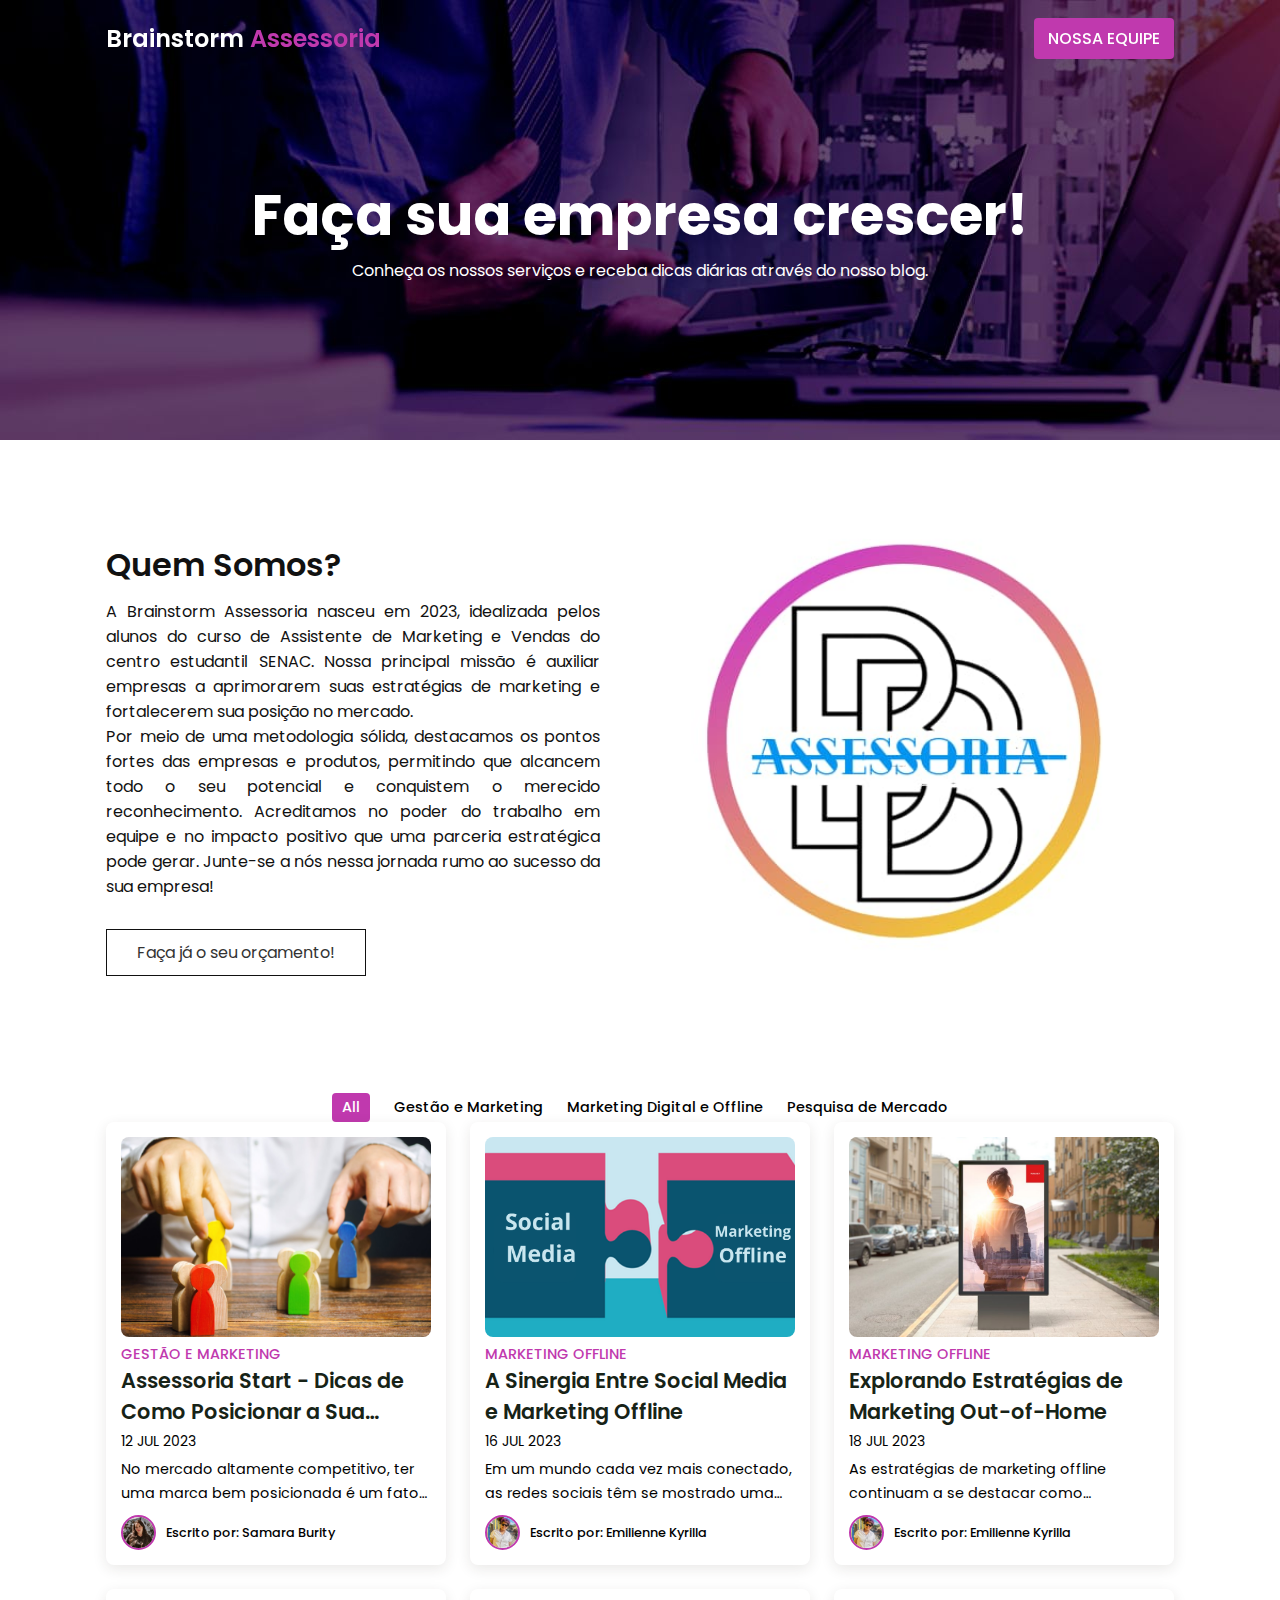
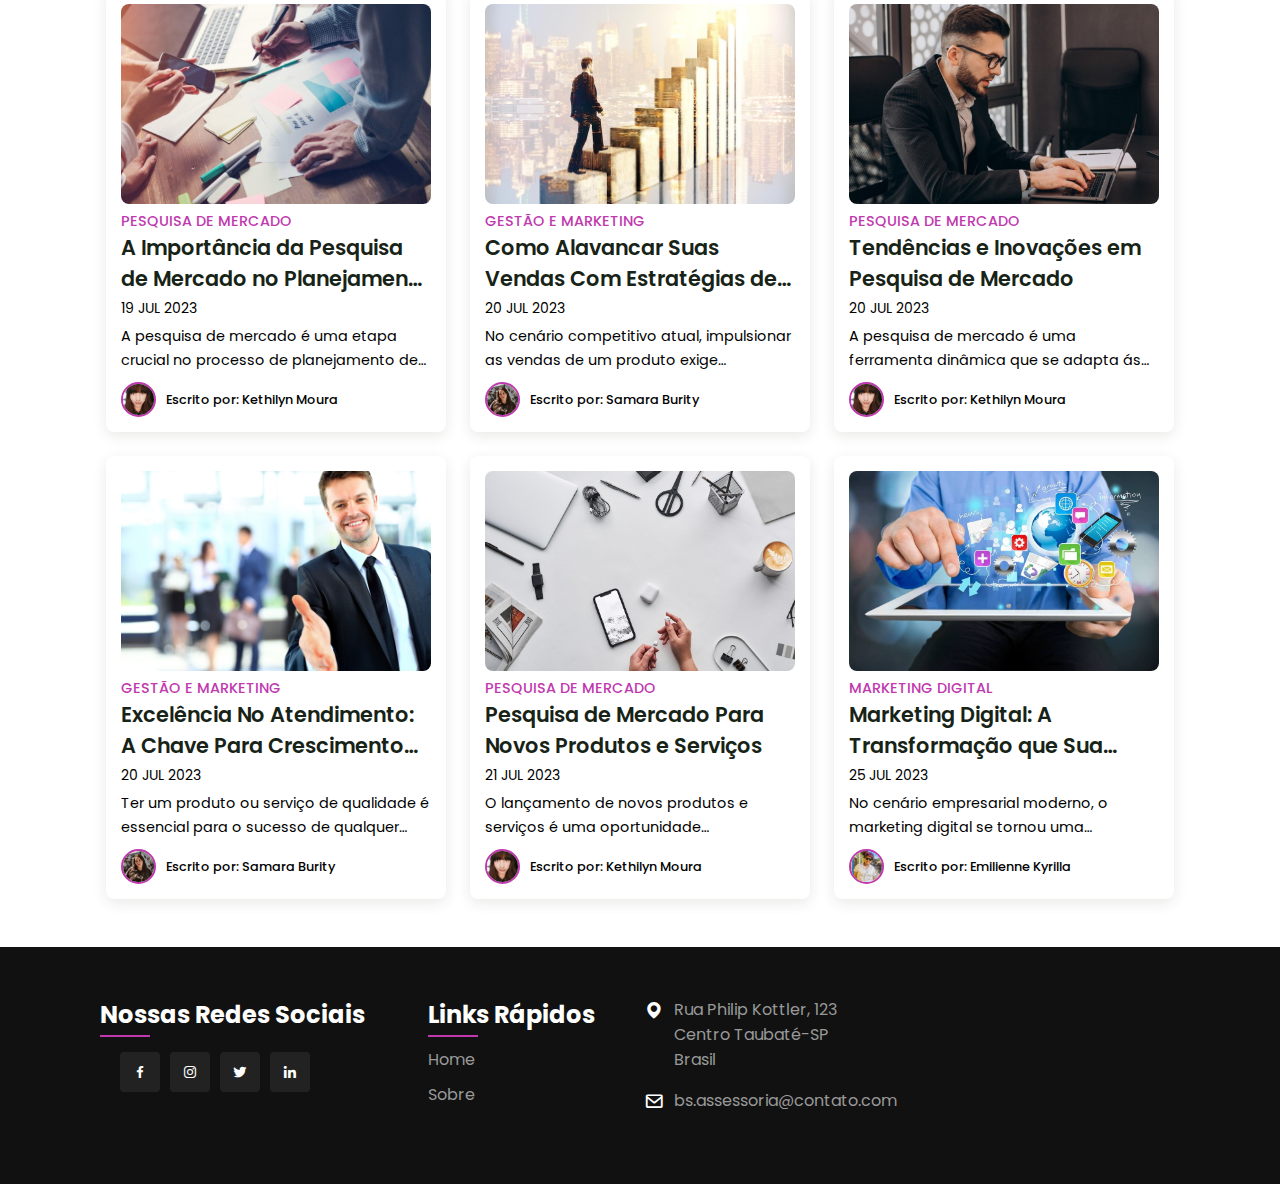
<file: index.html>
<!DOCTYPE html>
<html lang="pt-br">
<head>
    <meta charset="UTF-8">
    <meta http-equiv="X-UA-Compatible" content="IE=edge">
    <meta name="viewport" content="width=device-width, initial-scale=1.0">
    <title>Brainstorm</title>
    <!-- Box-icon -->
    <link href='https://unpkg.com/boxicons@2.1.4/css/boxicons.min.css' rel='stylesheet'>
    <link rel="stylesheet" href="style.css">
</head>
<body>
    <header>
        <div class="nav container">
            <a href="#" class="logo">Brainstorm<span> Assessoria</span></a>
            <a href="nossa-equipe.html"target="_blank" rel="external"class="login">Nossa Equipe</a>
        </div>
    </header>

    <section class="home" id="home">
        <div class="home-text container">
            <h2 class="home-title">Faça sua empresa crescer!</h2>
            <span class="home-subtitle">Conheça os nossos serviços e receba dicas diárias através do nosso blog.</span>
        </div>
    </section>

    <section class="about container" id="about">
        <div class="contentBx">
            <h2 class="titleText">Quem Somos?</h2>
            <p class="title-text">
                A Brainstorm Assessoria nasceu em 2023, idealizada pelos alunos do curso de Assistente de Marketing e Vendas do centro estudantil SENAC. Nossa principal missão é auxiliar empresas a aprimorarem suas estratégias de marketing e fortalecerem sua posição no mercado.
                <br>Por meio de uma metodologia sólida, destacamos os pontos fortes das empresas e produtos, permitindo que alcancem todo o seu potencial e conquistem o merecido reconhecimento.
                Acreditamos no poder do trabalho em equipe e no impacto positivo que uma parceria estratégica pode gerar.  Junte-se a nós nessa jornada rumo ao sucesso da sua empresa!
            </p>
            <a href="https://docs.google.com/forms/d/e/1FAIpQLScq8caYg6ZpeC833iajiQsgo75I1vdgRE5ZjvaDmwTYVw_KdQ/viewform?vc=0&c=0&w=1&flr=0" target="_blank" rel="external" class="btn2">Faça já o seu orçamento!</a>
        </div>
        <div class="imgBx">
            <img src="images/about.jpeg" alt="" class="fitBg">
        </div>
    </section>

    <div class="post-filter container">
        <span class="filter-item active-filter" data-filter="all">All</span>
        <span class="filter-item" data-filter="tech">Gestão e  Marketing</span>
        <span class="filter-item" data-filter="food">Marketing Digital e Offline</span>
        <span class="filter-item" data-filter="news">Pesquisa de Mercado</span>
    </div>
    
    <div class="post container">
        <!-- Post 1 -->
        <div class="post-box tech">
            <img src="images/img01.jpg" alt="" class="post-img">
            <h2 class="category">Gestão e  Marketing</h2>
            <a href="#" class="post-title">Assessoria Start - Dicas de Como Posicionar a Sua Marca!</a>
            <span class="post-date">12 JUL 2023</span>
            <p class="post-description">No mercado altamente competitivo, ter uma marca bem posicionada é um fator crucial para o sucesso dos negócios. Se você está começando e deseja alcanaçar o sucesso. Neste artigo, nós da Brainstorm Assessoria, compartilharemos algumas dicas valiosas para fortalecer o posicionamento da sua marca.</p>
            <div class="profile">
                <img src="images/testi3.jpg" alt="" class="profile-img">
                <span class="profile-name">Escrito por: Samara Burity</span>
            </div>
        </div>
        <!-- Post 2 -->
        <div class="post-box food">
            <img src="images/img2.png" alt="" class="post-img">
            <h2 class="category">Marketing Offline</h2>
            <a href="#" class="post-title">A Sinergia Entre Social Media e Marketing Offline</a>
            <span class="post-date">16 JUL 2023</span>
            <p class="post-description">Em um mundo cada vez mais conectado, as redes sociais têm se mostrado uma ferramenta poderosa para o crescimento e fortalecimento das marcas.</p>
            <div class="profile">
                <img src="images/testi1.jpg" alt="" class="profile-img">
                <span class="profile-name">Escrito por: Emilienne Kyrilla</span>
            </div>
        </div>
        <!-- Post 3 -->
        <div class="post-box food">
            <img src="images/img3.jpg" alt="" class="post-img">
            <h2 class="category">Marketing Offline</h2>
            <a href="#" class="post-title">Explorando Estratégias de Marketing Out-of-Home</a>
            <span class="post-date">18 JUL 2023</span>
            <p class="post-description">As estratégias de marketing offline continuam a se destacar como ferramentas eficazes para atrair a atenção do público e promover o sucessodos negócios. Neste artigo, rm parceria com a Brainstorm Assessoria, vamos explorar as estratégias de marketing out-of-home em geral.</p>
            <div class="profile">
                <img src="images/testi1.jpg" alt="" class="profile-img">
                <span class="profile-name">Escrito por: Emilienne Kyrilla</span>
            </div>
        </div>
        <!-- Post 4 -->
        <div class="post-box news">
            <img src="images/img4.jpg" alt="" class="post-img">
            <h2 class="category">Pesquisa de Mercado</h2>
            <a href="#" class="post-title">A Importância da Pesquisa de Mercado no Planejamento Estratégico</a>
            <span class="post-date">19 JUL 2023</span>
            <p class="post-description">A pesquisa de mercado é uma etapa crucial no processo de planejamento de uma empresa. Nesta matéria, vamos explorar a importância dessa prática e como ela pode fornecer insights valiosos sobre o mercado, concorrentes e clientes.</p>
            <div class="profile">
                <img src="images/testi2.jpg" alt="" class="profile-img">
                <span class="profile-name">Escrito por: Kethilyn Moura</span>
            </div>
        </div>
        <!-- Post 5 -->
        <div class="post-box tech">
            <img src="images/img5.jpg" alt="" class="post-img">
            <h2 class="category">Gestão e  Marketing</h2>
            <a href="#" class="post-title">Como Alavancar Suas Vendas Com Estratégias de Marketing de Produto</a>
            <span class="post-date">20 JUL 2023</span>
            <p class="post-description">No cenário competitivo atual, impulsionar as vendas de um produto exige estratégias de marketing eficazes e  direcionadas, Nesse contexto, contar com uma assessoria especializada em marketing de produto pode ser a chave para alcançar o sucesso.</p>
            <div class="profile">
                <img src="images/testi3.jpg" alt="" class="profile-img">
                <span class="profile-name">Escrito por: Samara Burity</span>
            </div>
        </div>
        <!-- Post 6 -->
        <div class="post-box news">
            <img src="images/img04.jpg" alt="" class="post-img">
            <h2 class="category">Pesquisa de Mercado</h2>
            <a href="#" class="post-title">Tendências e Inovações em Pesquisa de Mercado</a>
            <span class="post-date">20 JUL 2023</span>
            <p class="post-description">A pesquisa de mercado é uma ferramenta dinâmica que se adapta ás mudanças do mercado e ás necessidades das empresas.</p>
            <div class="profile">
                <img src="images/testi2.jpg" alt="" class="profile-img">
                <span class="profile-name">Escrito por: Kethilyn Moura</span>
            </div>
        </div>
        <!-- Post 7 -->
        <div class="post-box tech">
            <img src="images/img7.jpg" alt="" class="post-img">
            <h2 class="category">Gestão e  Marketing</h2>
            <a href="#" class="post-title">Excelência No Atendimento: A Chave Para Crescimento de Suas Vendas</a>
            <span class="post-date">20 JUL 2023</span>
            <p class="post-description">Ter um produto ou serviço de qualidade é essencial para o sucesso de qualquer negócio. Um dos fatores determinantes que pode fazer a diferença é experiência positiva do cliente</p>
            <div class="profile">
                <img src="images/testi3.jpg" alt="" class="profile-img">
                <span class="profile-name">Escrito por: Samara Burity</span>
            </div>
        </div>
        <!-- Post 1 -->
        <div class="post-box news">
            <img src="images/img1.jpg" alt="" class="post-img">
            <h2 class="category">Pesquisa de Mercado</h2>
            <a href="#" class="post-title">Pesquisa de Mercado Para Novos Produtos e Serviços</a>
            <span class="post-date">21 JUL 2023</span>
            <p class="post-description">O lançamento de novos produtos e serviços é uma oportunidade empolgante para empresas crescerem e inovarem no mercado. Nesta matéria, vamos explorar como a pesquisa de mercado é essencialpara garantir o sucesso.</p>
            <div class="profile">
                <img src="images/testi2.jpg" alt="" class="profile-img">
                <span class="profile-name">Escrito por: Kethilyn Moura</span>
            </div>
        </div>
        <!-- Post 9 -->
        <div class="post-box food">
            <img src="images/img10.jpg" alt="" class="post-img">
            <h2 class="category">Marketing Digital</h2>
            <a href="#" class="post-title">Marketing Digital: A Transformação que Sua Empresa Precisa</a>
            <span class="post-date">25 JUL 2023</span>
            <p class="post-description">No cenário empresarial moderno, o marketing digital se tornou uma ferramenta essesncial para alcançar o sucesso. A internet revolucionou a forma como as empresas se comunicamcom o seu público.</p>
            <div class="profile">
                <img src="images/testi1.jpg" alt="" class="profile-img">
                <span class="profile-name">Escrito por: Emilienne Kyrilla</span>
            </div>
        </div>
    </div>

    <footer>
        <div class="footer-container">
            <div class="sec aboutus">
                <h2>Nossas Redes Sociais</h2>
    
                <ul class="sci">
                    <li><a href="#"><i class="bx bxl-facebook"></i></a></li>
                    <li><a href="#"><i class="bx bxl-instagram"></i></a></li>
                    <li><a href="#"><i class="bx bxl-twitter"></i></a></li>
                    <li><a href="#"><i class="bx bxl-linkedin"></i></a></li>
                </ul>
            </div>
            <div class="sec quicklinks">
                <h2>Links Rápidos</h2>
                <ul>
                    <li><a href="#">Home</a></li>
                    <li><a href="#">Sobre</a></li>
                </ul>
            </div>
            <div class="sec contactBx">
                
                <ul class="info">
                    <li>
                        <span><i class='bx bxs-map'></i></span>
                        <span>Rua Philip Kottler, 123<br> Centro Taubaté-SP<br> Brasil</span>
                    </li>
                    <li>
                        <span><i class='bx bx-envelope' ></i></span>
                        <p><a href="mailto:codemyhobby9@gmail.com">bs.assessoria@contato.com</a></p>
                    </li>
                </ul>
            </div>
        </div>
    </footer>

    <script src="https://cdnjs.cloudflare.com/ajax/libs/jquery/3.6.1/jquery.min.js" integrity="sha512-aVKKRRi/Q/YV+4mjoKBsE4x3H+BkegoM/em46NNlCqNTmUYADjBbeNefNxYV7giUp0VxICtqdrbqU7iVaeZNXA==" crossorigin="anonymous" referrerpolicy="no-referrer"></script>
    <script src="main.js"></script>
</body>
</html>
</file>
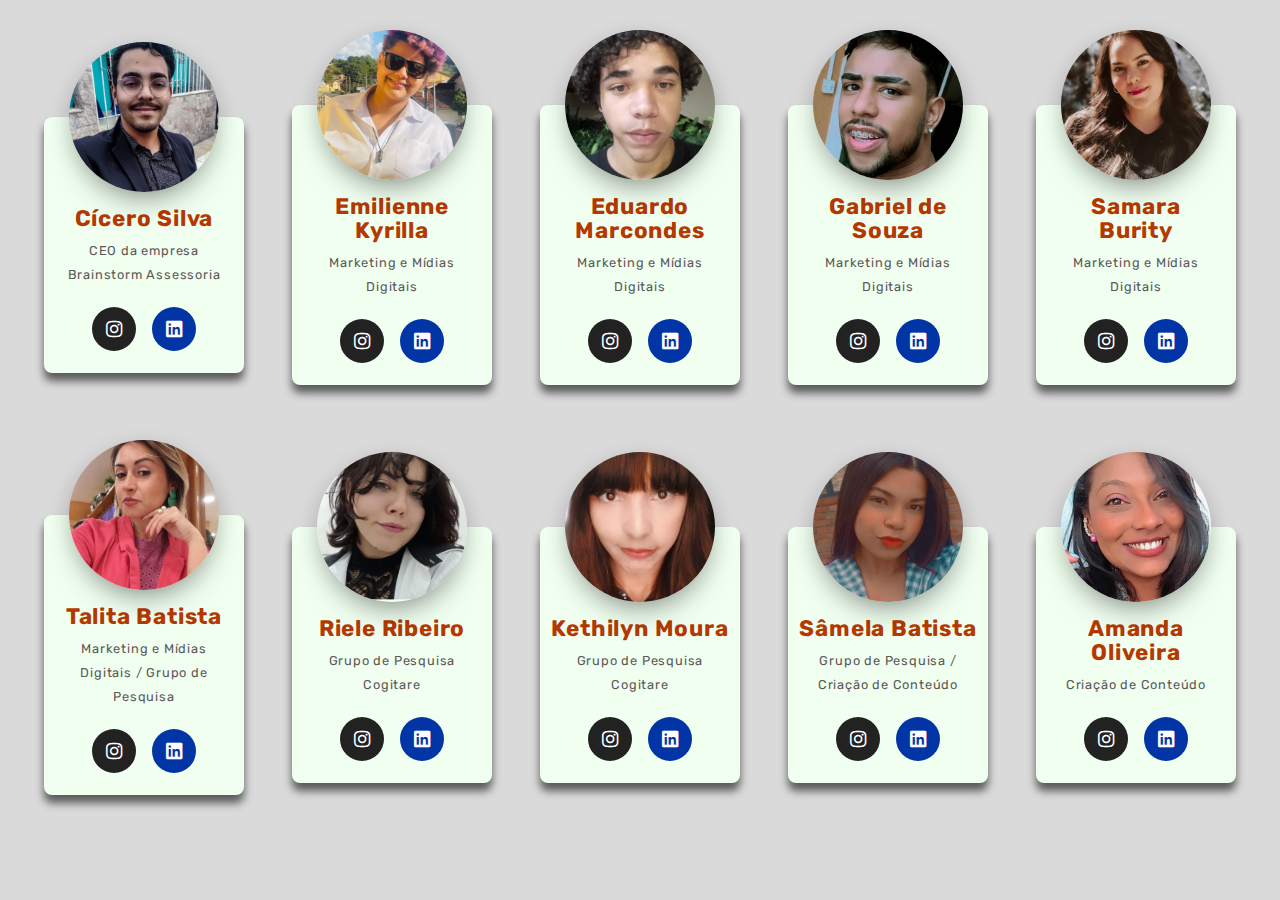
<file: nossa-equipe.html>
<!DOCTYPE html>
<html lang="pt-br">
<head>
    <meta charset="UTF-8">
    <meta name="viewport" content="width=device-width, initial-scale=1.0">
    <title>Equipe Brainstorm</title>
    <link rel="stylesheet" href="style2.css">
    <link rel="stylesheet" href="https://cdnjs.cloudflare.com/ajax/libs/font-awesome/6.4.2/css/all.min.css">
    <link href="https://fonts.googleapis.com/css2?family=Rubik&display=swap" rel="stylesheet">
</head>
<body>
   <div class="card">
    <div class="card-image">
        <img src="pagina-02/cicero.jpg" alt="cicero">
    </div>
    <p class="name">Cícero Silva</p>
    <p  class="grupo">CEO da empresa Brainstorm Assessoria</p>
    <div class="socials">
        <button class="instagram"><i class="fab fa-instagram"></i></button>
        <button class="linkedin"><i class="fab fa-linkedin"></i></button>
    </div>
   </div>

   <div class="card">
    <div class="card-image">
        <img src="pagina-02/emilienne.jpg" alt="emy">
    </div>
    <p class="name">Emilienne Kyrilla</p>
    <p class="grupo">Marketing e Mídias Digitais</p>
    <div class="socials">
        <button class="instagram"><i class="fab fa-instagram"></i></button>
        <button class="linkedin"><i class="fab fa-linkedin"></i></button>
    </div>
   </div>

   <div class="card">
    <div class="card-image">
        <img src="pagina-02/eduardo.jpg" alt="edu">
    </div>
    <p class="name">Eduardo Marcondes</p>
    <p class="grupo">Marketing e Mídias Digitais</p>
    <div class="socials">
        <button class="instagram"><i class="fab fa-instagram"></i></button>
        <button class="linkedin"><i class="fab fa-linkedin"></i></button>
    </div>
   </div>

   <div class="card">
    <div class="card-image">
        <img src="pagina-02/gabriel.jpg" alt="Biel">
    </div>
    <p class="name">Gabriel de Souza</p>
    <p class="grupo">Marketing e Mídias Digitais</p>
    <div class="socials">
        <p>  <br>     </p>
        <button class="instagram"><i class="fab fa-instagram"></i></button>
        <button class="linkedin"><i class="fab fa-linkedin"></i></button>
    </div>
   </div>

   <div class="card">
    <div class="card-image">
        <img src="pagina-02/samara.jpg" alt="samara">
    </div>
    <p class="name"> Samara <br>Burity</p>
    <p class="grupo">Marketing e Mídias Digitais</p>
    <div class="socials">
        <button class="instagram"><i class="fab fa-instagram"></i></button>
        <button class="linkedin"><i class="fab fa-linkedin"></i></button>
    </div>
   </div>

   <div class="card">
    <div class="card-image">
        <img src="pagina-02/talita.jpg" alt="talita">
    </div>
    <p class="name">Talita Batista</p>
    <p class="grupo">Marketing e Mídias Digitais /  Grupo de Pesquisa</p>
    <div class="socials">
        <button class="instagram"><i class="fab fa-instagram"></i></button>
        <button class="linkedin"><i class="fab fa-linkedin"></i></button>
    </div>
   </div>

   <div class="card">
    <div class="card-image">
        <img src="pagina-02/RL.jpg" alt="rl">
    </div>
    <p class="name">Riele Ribeiro</p>
    <p class="grupo">Grupo de Pesquisa Cogitare</p>
    <div class="socials">
        <button class="instagram"><i class="fab fa-instagram"></i></button>
        <button class="linkedin"><i class="fab fa-linkedin"></i></button>
    </div>
   </div>

   <div class="card">
    <div class="card-image">
        <img src="pagina-02/eu.jpg" alt="keety">
    </div>
    <p class="name">Kethilyn Moura</p>
    <p class="grupo">Grupo de Pesquisa Cogitare</p>
    <div class="socials">
        <button class="instagram"><i class="fab fa-instagram"></i></button>
        <button class="linkedin"><i class="fab fa-linkedin"></i></button>
    </div>
   </div>

   <div class="card">
    <div class="card-image">
        <img src="pagina-02/sara.jpg" alt="sara">
    </div>
    <p class="name">Sâmela Batista</p>
    <p class="grupo">Grupo de Pesquisa / Criação de Conteúdo</p>
    <div class="socials">
        <button class="instagram"><i class="fab fa-instagram"></i></button>
        <button class="linkedin"><i class="fab fa-linkedin"></i></button>
    </div>
   </div>

   <div class="card">
    <div class="card-image">
        <img src="pagina-02/amanda.jpg" alt="mandy">
    </div>
    <p class="name">Amanda Oliveira</p>
    <p class="grupo">Criação de Conteúdo</p>
    <div class="socials">
        <button class="instagram"><i class="fab fa-instagram"></i></button>
        <button class="linkedin"><i class="fab fa-linkedin"></i></button>
    </div>
   </div>

</body>
</html>
</file>
<file: style.css>
@import url('https://fonts.googleapis.com/css2?family=Poppins:ital,wght@0,600;0,700;1,400&display=swap');
*{
    font-family: 'Poppins', sans-serif;
    margin: 0;
    padding: 0;
    scroll-behavior: smooth;
    scroll-padding-top: 2rem;
    box-sizing: border-box;
}

/* root values */
:root{
    --container-color: #1a1e21;
    --second-color: #c039ae;
    --text-color: #172317;
    --bg-color: #fff;
}

::selection{
    color: var(--bg-color);
    background: var(--second-color);
}

a{
    text-decoration: none;
}

li{
    list-style: none;
}

img{
    width: 100%;
}

section{
    padding: 3rem 0 2rem;
}

.container{
    max-width: 1068px;
    margin: auto;
    width: 100%;
}

a{
    color: #fff;
}

/* Header */
header{
    position: fixed;
    top: 0;
    left: 0;
    width: 100%;
    z-index: 200;
}

header.shadow{
    background: var(--bg-color);
    box-shadow: 0 1px 4px hsl(0 4% 14% / 10%);
    transition: .5s;
}

header.shadow .logo{
    color: var(--text-color);
}

.nav{
    display: flex;
    align-items: center;
    justify-content: space-between;
    padding: 18px 0;
}

.logo{
    font-size: 1.5rem;
    font-weight: 600;
    color: var(--bg-color);
}

.logo span{
    color: var(--second-color);
}

.login{
    padding: 8px 14px;
    text-transform: uppercase;
    font-weight: 500;
    border-radius: 4px;
    background: var(--second-color);
    color: var(--bg-color);
}

.login:hover{
    background: #eb9a2f;
    transition: .5s;
}

.home{
    width: 100%;
    min-height: 440px;
    background: url("images/banner2.jpg");
    display: grid;
    justify-content: center;
    align-items: center;
}

.home-text{
    color: var(--bg-color);
    text-align: center;
}

.home-title{
    font-size: 3.5rem;
}

.home-subtitle{
    font-size: 1rem;
    font-weight: 400;
}

.about{
    position: relative;
    width: 100%;
    display: flex !important;
    justify-content: center;
    align-items: center;
    
}

.about .contentBx{
    max-width: 50%;
    width: 50%;
    text-align: justify;
    padding-right: 40px;
}

.titleText{
    font-weight: 600;
    color: #111;
    font-size: 2rem;
    margin-bottom: 10px;
}

.title-text{
    color: #111;
    font-size: 1em;
}

.about .imgBx{
    position: relative;
    min-width: 50%;
    width: 50%;
    min-height: 500px;
}

.btn2{
    position: relative;
    display: inline-block;
    margin-top: 30px;
    padding: 10px 30px;
    background: #fff;
    border: .8px solid #111;
    color: #333;
    text-decoration: none;
    transition: 0.5s;
}

.btn2:hover{
    background-color: var(--second-color);
    border: none;
    color: #fff;
}

.post-filter{
    display: flex;
    justify-content: center;
    align-items: center;
    column-gap: 1.5rem;
    margin-top: 2rem !important;
}

.filter-item{
    font-size: 0.9rem;
    font-weight: 500;
    cursor: pointer;
}

.active-filter{
    background: var(--second-color);
    color: var(--bg-color);
    padding: 4px 10px;
    border-radius: 4px;
}

.post{
    display: grid;
    grid-template-columns: repeat(auto-fit, minmax(280px, auto));
    justify-content: center;
    gap: 1.5rem;
}

.post-box{
    background: var(--bg-color);
    box-shadow: 0 4px 14px hsl(35deg 25% 15% / 10%);
    padding: 15px;
    border-radius: 0.5rem;
}

.post-img{
    width: 100%;
    height: 200px;
    object-fit: cover;
    object-position: center;
    border-radius: 0.5rem;
}

.category{
    font-size: 0.9rem;
    font-weight: 500;
    text-transform: uppercase;
    color: var(--second-color);
}

.post-title{
    font-size: 1.3rem;
    font-weight: 600;
    color: var(--text-color);
    display: -webkit-box;
    -webkit-line-clamp: 2;
    -webkit-box-orient: vertical;
    overflow: hidden;
}

.post-date{
    display: flex;
    font-size: 0.875rem;
    text-transform: uppercase;
    margin-top: 4px;
    font-weight: 400;
}

.post-description{
    font-size: 0.9rem;
    line-height: 1.5rem;
    margin: 5px 0 10px;
    display: -webkit-box;
    -webkit-line-clamp: 2;
    -webkit-box-orient: vertical;
    overflow: hidden;
}

.profile{
    display: flex;
    align-items: center;
    gap: 10px;
}

.profile-img{
    width: 35px;
    height: 35px;
    border-radius: 50%;
    object-fit: cover;
    object-position: center;
    border: 2px solid var(--second-color);
}

.profile-name{
    font-size: .8rem;
    font-weight: 500;
}

footer{
    position: relative;
    width: 100%;
    height: auto;
    padding: 50px 100px;
    margin-top: 3rem;
    background: #111;
    display: flex;
    font-family: sans-serif;
    justify-content: space-between;
}

.footer-container{
    display: flex;
    justify-content: space-between;
    flex-wrap: wrap;
    flex-direction: row;
}

.footer-container .sec{
    margin-right: 30px;
}

.footer-container .sec.aboutus{
    width: 40%;
}

.footer-container h2{
    position: relative;
    color: #fff;
    margin-bottom: 15px;
}

.footer-container h2::before{
    content: '';
    position: absolute;
    bottom: -5px;
    left: 0;
    width: 50px;
    height: 2px;
    background: #c039ae;
}

footer p{
    color: #fff;
}

.sci{
    margin: 20px;
    display: flex;
}

.sci li{
    list-style: none;
}

.sci li a{
    display: inline-block;
    width: 40px;
    height: 40px;
    background: #222;
    display: flex;
    justify-content: center;
    align-items: center;
    margin-right: 10px;
    text-decoration: none;
    border-radius: 4px;
    transition: .5s;
}

.sci li a:hover{
    background: rgb(77, 228, 255);
}

.sci i a .bx{
    color: #fff;
    font-size: 20px;
}

.quicklinks{
    position: relative;
    width: 25%;
}

.quicklinks ul li{
    list-style: none;
}

.quicklinks ul li a{
    color: #999;
    text-decoration: none;
    margin-bottom: 10px;
    display: inline-block;
    transition: .3s;
}

.quicklinks ul li a:hover{
    color: #fff;
}

.footer-container .contactBx{
    width: calc(35% - 60px);
    margin-right: 0 !important;
}

.contactBx .info{
    position: relative;
}

.contactBx .info li{
    display: flex !important;
    margin-bottom: 16px;
}

.contactBx .info li span:nth-child(1){
    color: #fff;
    font-size: 20px;
    margin-right: 10px;
}

.contactBx .info li span{
    color: #999;
}

.contactBx .info li a{
    color: #999;
    text-decoration: none;
    transition: .5s;
}

.contactBx .info li a:hover{
    color: #fff;
}

@media (max-width: 1060px){
    .container{
        margin: 0 auto;
        width: 95%;
    }

    .home-text{
        width: 100%
    }
}

@media (max-width: 768px){
    .nav{
        padding: 10px 0;
    }

    section{
        padding: 2rem 0 !important;
    }

    .header-content{
        margin-top: 3rem !important;
    }

    .home{
        min-height: 380px;
    }

    .home-title{
        font-size: 3rem;
    }

    .header-title{
        font-size: 2rem;
    }

    .header-img{
        height: 370px;
    }

    .about{
        flex-direction: column;
    }

    .about .contentBx{
        min-width: 100%;
        width: 100%;
        text-align: center;
        padding-right: 0px;
    }

    .about .contentBx,
    .about .imgBx{
        min-width: 100%;
        width: 100%;
        padding-right: 0px;
        text-align: center;
    }

    .about .imgBx{
        min-height: 250px;
    }

    .btn2{
        margin-bottom: 30px;
    }

    .post-header{
        height: 435px;
    }

    .post-header{
        margin-top: 9rem !important;
    }
}

@media (max-width: 570px){
    .post-header{
        height: 390px;
    }

    .header-title{
        width: 100%;
    }

    .header-img{
        height: 340px;
    }
}

@media (max-width: 396px){
    .home-title{
        font-size: 2rem;
    }

    .home-subtitle{
        font-size: 0.9rem;
    }

    .home{
        min-height: 300px;
    }

    .post-box{
        padding: 10px;
    }

    .header-title{
        font-size: 1.4rem;
    }

    .header-img{
        height: 240px;
    }

    .post-header{
        height: 335px;
    }

    .header-img{
        height: 340px;
    }
}

/* Footer Media Query */
@media (max-width: 991px){
    footer{
        padding: 40px;
        font-size: 20px;
    }

    footer .footer-container{
        flex-direction: column;
    }

    footer .footer-container .sec{
        margin-right: 0;
        margin-bottom: 40px;
    }

    footer .footer-container .sec.aboutus{
        width: 100% !important;
    }

    footer .footer-container .quicklinks{
        width: 100%;
    }

    footer .footer-container .contactBx{
        width: 100%;
    }
}
</file>
<file: style2.css>
* {
    margin: 0;
    padding: 0;
    box-sizing: border-box;
    font-family: 'Rubik', sans-serif;
    color: #302e2e;
}

body {
    min-height: 100vh;
    width: 100%;
    background-color: #dadada;
    display: flex;
    flex-wrap: wrap;
    justify-content: center;
    align-items: center;
    padding: 40px 16px;
}

.card {
    position: relative;
    width: 200px;
    background-color: honeydew;
    border-radius: 8px;
    box-shadow: 0 8px 8px 0 #5a5a5a;
    padding: 10px;
    margin: 56px 24px;
    display: flexbox;
    flex-direction: column;
    justify-content: center;
    align-items: center;
}

.card-image {
    width: 150px;
    height: 150px;
    border-radius: 50%;
    overflow: hidden;
    position: absolute;
    top: 0;
    left: 50%;
    transform: translate(-50%, -50%);
    box-shadow: 0 15px 35px -15px rgba(0, 0, 0, 0.5), 0 5px 20px 0 rgba(0, 0, 0, 0.1);
}

.card-image img {
    width: 100%;
    transform: scale(1.2);
}

p {
    line-height: 24px;
    letter-spacing: 0.2px ;
    margin-bottom: 12px;
    text-align: center;
}

.name {
    margin-top: 80px;
    font-size: 1.4em;
    color: #b43900;
    font-weight: bolder;
    letter-spacing: 0.8px;
    margin-bottom: 8px;
}

.grupo {
    margin-top: 0px;
    font-size: 0.8em;
    color: #5c5958;
    letter-spacing: 0.8px;
    margin-bottom: 8px;
}

.socials {
    display: flex;
    align-items: center;
    justify-content: center;
}

button {
    margin: 12px 8px;
    width: 44px;
    height: 44px;
    border: none;
    border-radius: 50%;
    cursor: pointer;
    transition: opacity 0.5s;
}

button:hover {
    opacity: 0.8;
}

button i {
    color: #fff;
    font-size: 1.4em;
}

button.instagram {
    background-color: #222222;
}

button.linkedin {
    background-color: #0135a5;
}
</file>
